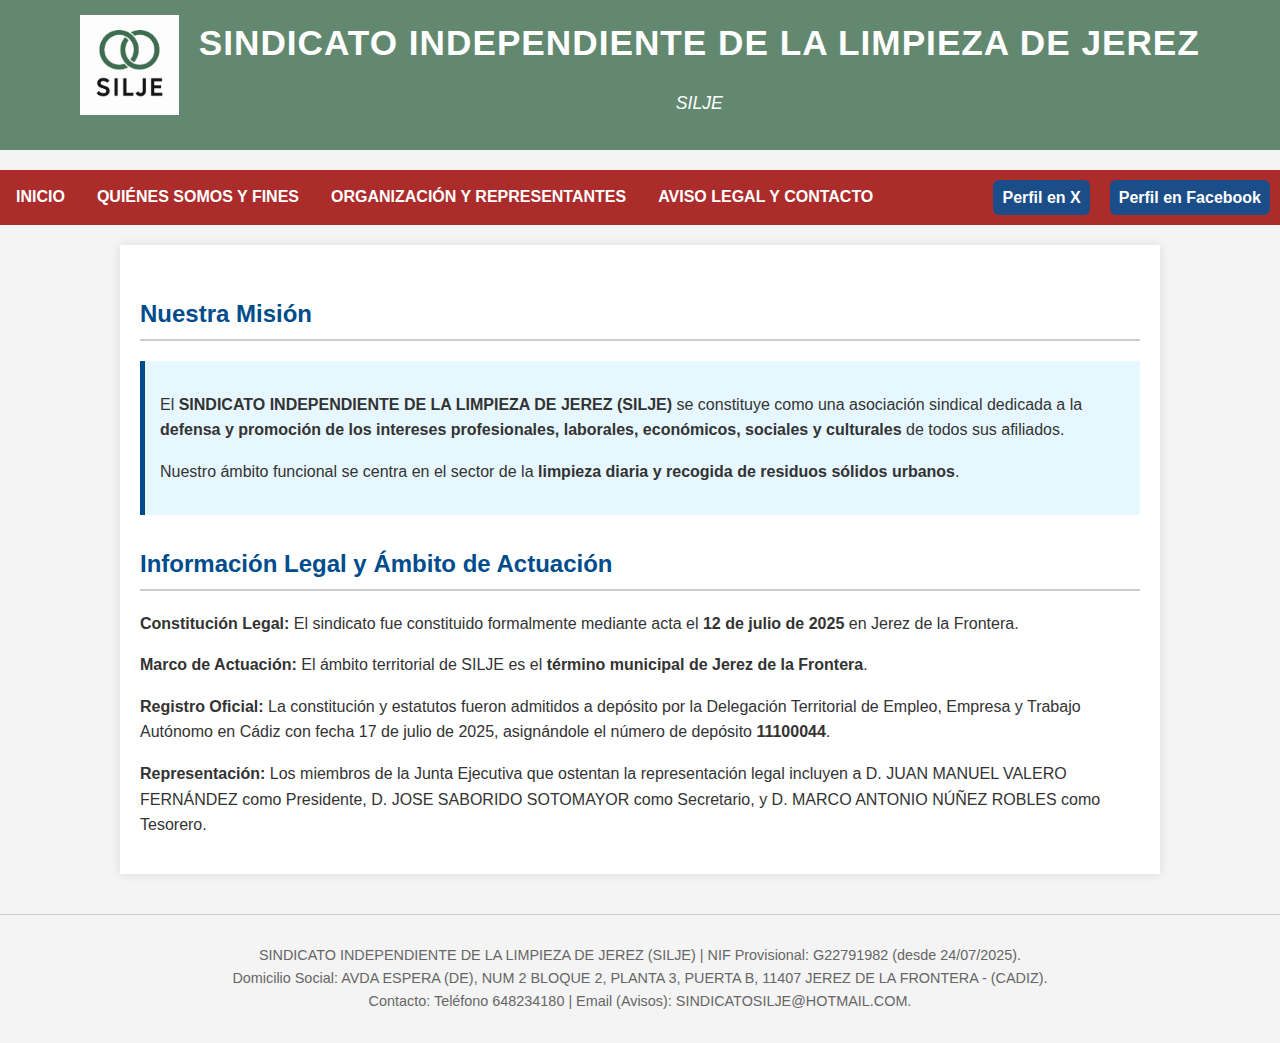
<file: index.html>
<!DOCTYPE html>
<html lang="es">
<head>
    <meta charset="UTF-8">
    <meta name="viewport" content="width=device-width, initial-scale=1.0">
    <title>SILJE | Sindicato Independiente de la Limpieza de Jerez</title>
    <link rel="stylesheet" href="css/styles.css">
</head>
<body>

    <header>
        <img src="IMG-20250809-WA0039.jpg" height="100">
        <div>
            <h1>SINDICATO INDEPENDIENTE DE LA LIMPIEZA DE JEREZ</h1>
            <p>SILJE</p>
        </div>
    </header>

    <nav>
        <a href="index.html">INICIO</a>
        <a href="quienes-somos.html">QUIÉNES SOMOS Y FINES</a>
        <a href="organizacion.html">ORGANIZACIÓN Y REPRESENTANTES</a>
        <a href="aviso-legal.html">AVISO LEGAL Y CONTACTO</a>
        <div style="float: right;" class="social-links">
            <a href="https://x.com/SILJE2020494779" target="_blank">Perfil en X</a>
            <a href="https://www.facebook.com/profile.php?id=61579597460073" target="_blank">Perfil en Facebook</a>
        </div>
    </nav>

    <div class="container">

        <h2 class="section-title">Nuestra Misión</h2>

        <div class="highlight">
            <p>
                El <strong>SINDICATO INDEPENDIENTE DE LA LIMPIEZA DE JEREZ (SILJE)</strong> se constituye como una asociación sindical dedicada a la <strong>defensa y promoción de los intereses profesionales, laborales, económicos, sociales y culturales</strong> de todos sus afiliados.
            </p>
            <p>
                Nuestro ámbito funcional se centra en el sector de la <strong>limpieza diaria y recogida de residuos sólidos urbanos</strong>.
            </p>
        </div>

        <h2 class="section-title">Información Legal y Ámbito de Actuación</h2>

        <p>
            <strong>Constitución Legal:</strong> El sindicato fue constituido formalmente mediante acta el <strong>12 de julio de 2025</strong> en Jerez de la Frontera.
        </p>
        <p>
            <strong>Marco de Actuación:</strong> El ámbito territorial de SILJE es el <strong>término municipal de Jerez de la Frontera</strong>.
        </p>
        <p>
            <strong>Registro Oficial:</strong> La constitución y estatutos fueron admitidos a depósito por la Delegación Territorial de Empleo, Empresa y Trabajo Autónomo en Cádiz con fecha 17 de julio de 2025, asignándole el número de depósito <strong>11100044</strong>.
        </p>
        <p>
            <strong>Representación:</strong> Los miembros de la Junta Ejecutiva que ostentan la representación legal incluyen a D. JUAN MANUEL VALERO FERNÁNDEZ como Presidente, D. JOSE SABORIDO SOTOMAYOR como Secretario, y D. MARCO ANTONIO NÚÑEZ ROBLES como Tesorero.
        </p>

    </div>

    <footer>
        <p>
            SINDICATO INDEPENDIENTE DE LA LIMPIEZA DE JEREZ (SILJE) | NIF Provisional: G22791982 (desde 24/07/2025).<br>
            Domicilio Social: AVDA ESPERA (DE), NUM 2 BLOQUE 2, PLANTA 3, PUERTA B, 11407 JEREZ DE LA FRONTERA - (CADIZ).<br>
            Contacto: Teléfono 648234180 | Email (Avisos): SINDICATOSILJE@HOTMAIL.COM.
        </p>
    </footer>

</body>
</html>
</file>
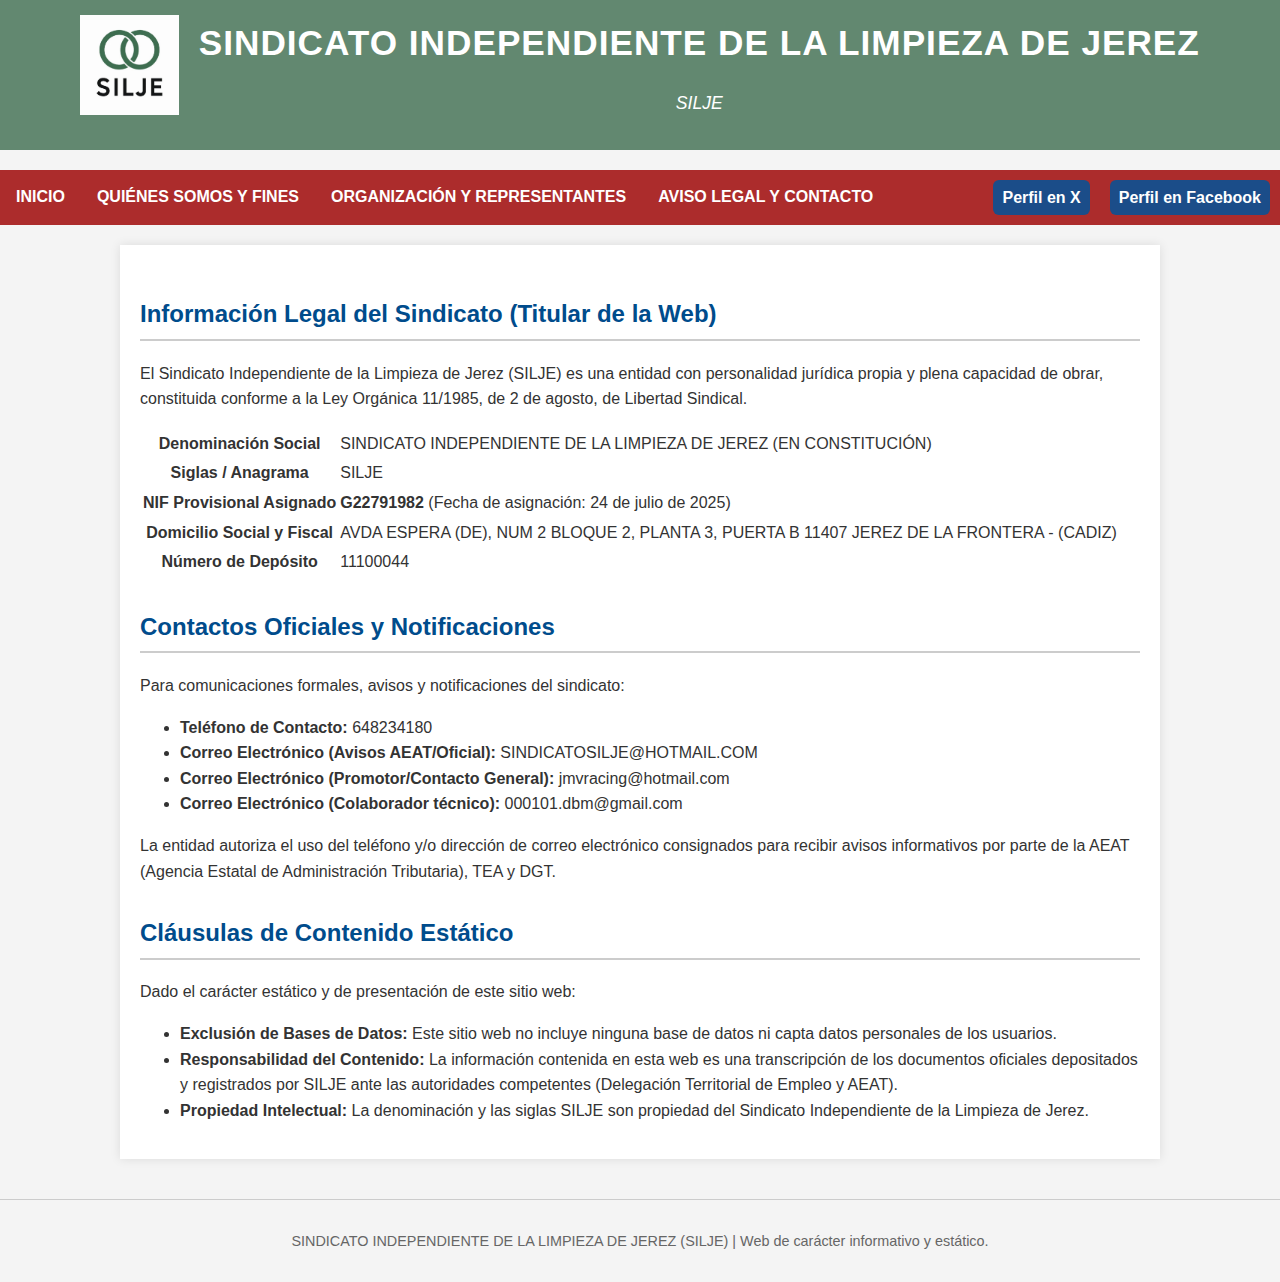
<file: aviso-legal.html>
<!DOCTYPE html>
<html lang="es">
<head>
    <meta charset="UTF-8">
    <meta name="viewport" content="width=device-width, initial-scale=1.0">
    <title>SILJE | Aviso Legal y Contacto</title>
    <link rel="stylesheet" href="css/styles.css">
</head>
<body>

    <header>
        <img src="IMG-20250809-WA0039.jpg" height="100">
        <div>
            <h1>SINDICATO INDEPENDIENTE DE LA LIMPIEZA DE JEREZ</h1>
            <p>SILJE</p>
        </div>
    </header>

    <nav>
        <a href="index.html">INICIO</a>
        <a href="quienes-somos.html">QUIÉNES SOMOS Y FINES</a>
        <a href="organizacion.html">ORGANIZACIÓN Y REPRESENTANTES</a>
        <a href="aviso-legal.html">AVISO LEGAL Y CONTACTO</a>
        <div style="float: right;" class="social-links">
            <a href="https://x.com/SILJE2020494779" target="_blank">Perfil en X</a>
            <a href="https://www.facebook.com/profile.php?id=61579597460073" target="_blank">Perfil en Facebook</a>
        </div>
    </nav>

    <div class="container">

        <h2 class="section-title">Información Legal del Sindicato (Titular de la Web)</h2>
        <p>El Sindicato Independiente de la Limpieza de Jerez (SILJE) es una entidad con personalidad jurídica propia y plena capacidad de obrar, constituida conforme a la Ley Orgánica 11/1985, de 2 de agosto, de Libertad Sindical.</p>

        <table class="data-table">
            <tr>
                <th>Denominación Social</th>
                <td>SINDICATO INDEPENDIENTE DE LA LIMPIEZA DE JEREZ (EN CONSTITUCIÓN)</td>
            </tr>
            <tr>
                <th>Siglas / Anagrama</th>
                <td>SILJE </td>
            </tr>
            <tr>
                <th>NIF Provisional Asignado</th>
                <td><strong>G22791982</strong> (Fecha de asignación: 24 de julio de 2025)</td>
            </tr>
            <tr>
                <th>Domicilio Social y Fiscal</th>
                <td>AVDA ESPERA (DE), NUM 2 BLOQUE 2, PLANTA 3, PUERTA B 11407 JEREZ DE LA FRONTERA - (CADIZ)</td>
            </tr>
            <tr>
                <th>Número de Depósito</th>
                <td>11100044 </td>
            </tr>
        </table>

        <h2 class="section-title">Contactos Oficiales y Notificaciones</h2>
        
        <p>Para comunicaciones formales, avisos y notificaciones del sindicato:</p>
        <ul class="executive-list">
            <li><strong>Teléfono de Contacto:</strong> 648234180</li>
            <li><strong>Correo Electrónico (Avisos AEAT/Oficial):</strong> SINDICATOSILJE@HOTMAIL.COM</li>
            <li><strong>Correo Electrónico (Promotor/Contacto General):</strong> jmvracing@hotmail.com</li>
            <li><strong>Correo Electrónico (Colaborador técnico):</strong> 000101.dbm@gmail.com</li>
        </ul>
        <p>La entidad autoriza el uso del teléfono y/o dirección de correo electrónico consignados para recibir avisos informativos por parte de la AEAT (Agencia Estatal de Administración Tributaria), TEA y DGT.</p>

        <h2 class="section-title">Cláusulas de Contenido Estático</h2>
        
        <p>Dado el carácter estático y de presentación de este sitio web:</p>
        <ul>
            <li><strong>Exclusión de Bases de Datos:</strong> Este sitio web no incluye ninguna base de datos ni capta datos personales de los usuarios.</li>
            <li><strong>Responsabilidad del Contenido:</strong> La información contenida en esta web es una transcripción de los documentos oficiales depositados y registrados por SILJE ante las autoridades competentes (Delegación Territorial de Empleo y AEAT).</li>
            <li><strong>Propiedad Intelectual:</strong> La denominación y las siglas SILJE son propiedad del Sindicato Independiente de la Limpieza de Jerez.</li>
        </ul>

    </div>

    <footer>
        <p>
            SINDICATO INDEPENDIENTE DE LA LIMPIEZA DE JEREZ (SILJE) | Web de carácter informativo y estático.
        </p>
    </footer>

</body>
</html>
</file>
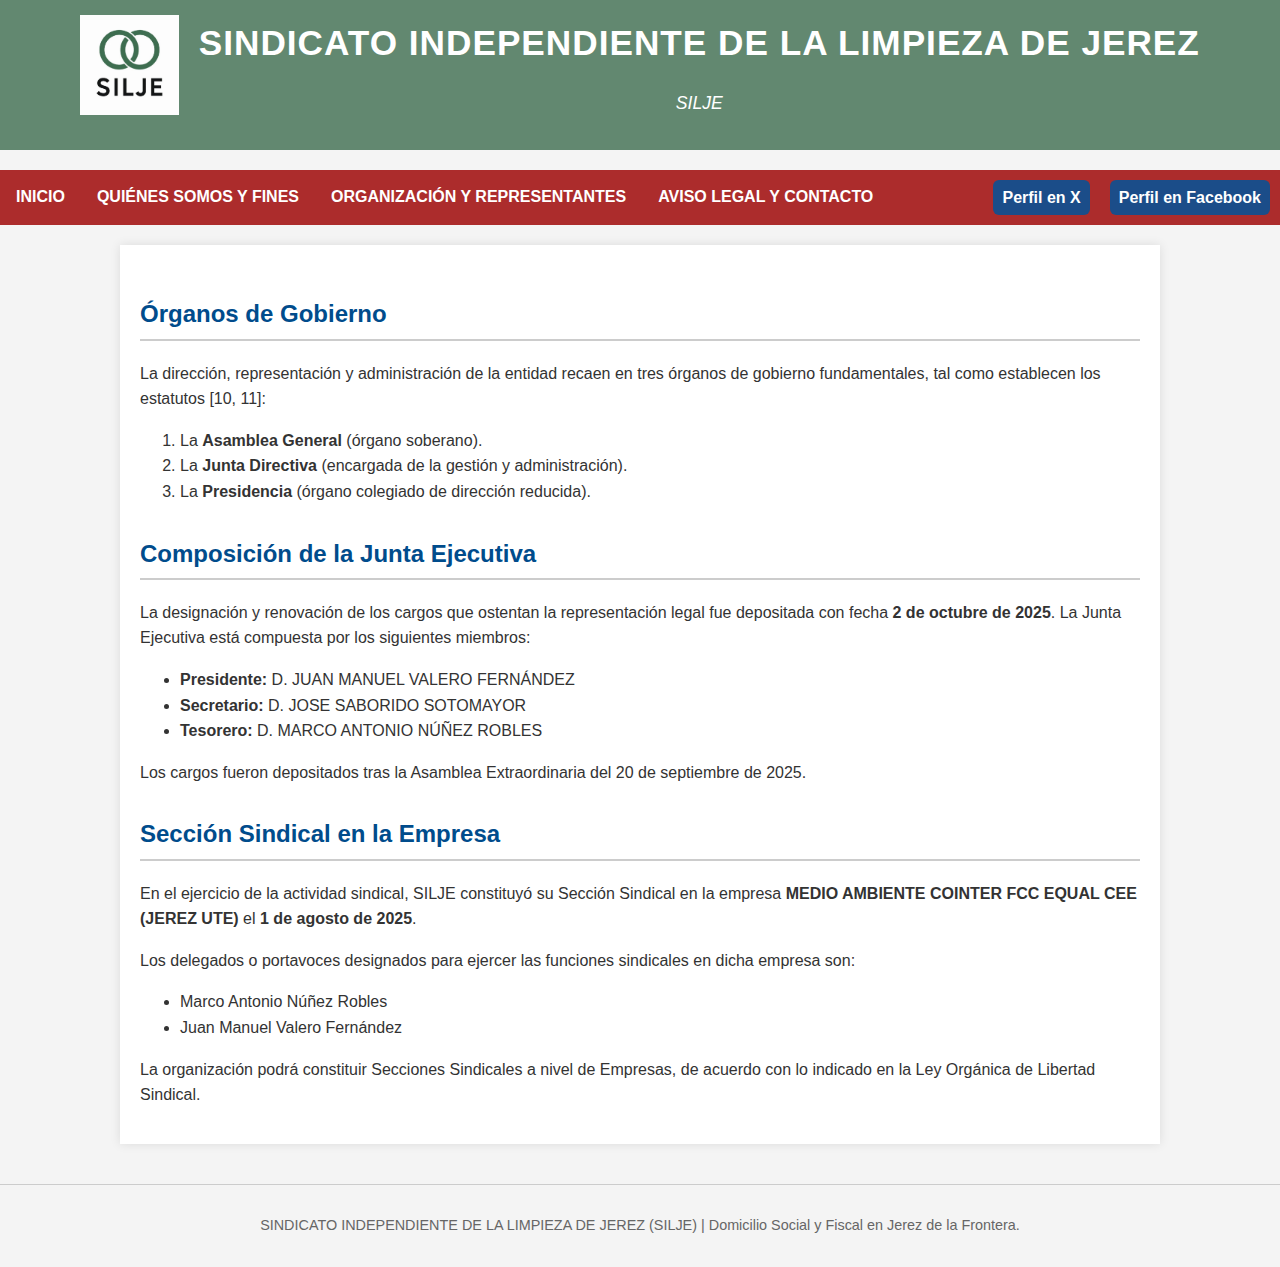
<file: organizacion.html>
<!DOCTYPE html>
<html lang="es">
<head>
    <meta charset="UTF-8">
    <meta name="viewport" content="width=device-width, initial-scale=1.0">
    <title>SILJE | Organización y Representantes</title>
    <link rel="stylesheet" href="css/styles.css">
</head>
<body>

    <header>
        <img src="IMG-20250809-WA0039.jpg" height="100">
        <div>
            <h1>SINDICATO INDEPENDIENTE DE LA LIMPIEZA DE JEREZ</h1>
            <p>SILJE</p>
        </div>
    </header>

    <nav>
        <a href="index.html">INICIO</a>
        <a href="quienes-somos.html">QUIÉNES SOMOS Y FINES</a>
        <a href="organizacion.html">ORGANIZACIÓN Y REPRESENTANTES</a>
        <a href="aviso-legal.html">AVISO LEGAL Y CONTACTO</a>
        <div style="float: right;" class="social-links">
            <a href="https://x.com/SILJE2020494779" target="_blank">Perfil en X</a>
            <a href="https://www.facebook.com/profile.php?id=61579597460073" target="_blank">Perfil en Facebook</a>
        </div>
    </nav>

    <div class="container">

        <h2 class="section-title">Órganos de Gobierno</h2>

        <p>La dirección, representación y administración de la entidad recaen en tres órganos de gobierno fundamentales, tal como establecen los estatutos [10, 11]:</p>
        <ol>
            <li>La <strong>Asamblea General</strong> (órgano soberano).</li>
            <li>La <strong>Junta Directiva</strong> (encargada de la gestión y administración).</li>
            <li>La <strong>Presidencia</strong> (órgano colegiado de dirección reducida).</li>
        </ol>

        <h2 class="section-title">Composición de la Junta Ejecutiva</h2>

        <p>La designación y renovación de los cargos que ostentan la representación legal fue depositada con fecha <strong>2 de octubre de 2025</strong>. La Junta Ejecutiva está compuesta por los siguientes miembros:</p>
        
        <ul class="executive-list">
            <li><strong>Presidente:</strong> D. JUAN MANUEL VALERO FERNÁNDEZ</li>
            <li><strong>Secretario:</strong> D. JOSE SABORIDO SOTOMAYOR</li>
            <li><strong>Tesorero:</strong> D. MARCO ANTONIO NÚÑEZ ROBLES</li>
        </ul>
        <p class="small-text">Los cargos fueron depositados tras la Asamblea Extraordinaria del 20 de septiembre de 2025.</p>

        <h2 class="section-title">Sección Sindical en la Empresa</h2>

        <p>En el ejercicio de la actividad sindical, SILJE constituyó su Sección Sindical en la empresa <strong>MEDIO AMBIENTE COINTER FCC EQUAL CEE (JEREZ UTE)</strong> el <strong>1 de agosto de 2025</strong>.</p>
        <p>Los delegados o portavoces designados para ejercer las funciones sindicales en dicha empresa son:</p>
        <ul class="executive-list">
            <li>Marco Antonio Núñez Robles</li>
            <li>Juan Manuel Valero Fernández</li>
        </ul>
        <p>La organización podrá constituir Secciones Sindicales a nivel de Empresas, de acuerdo con lo indicado en la Ley Orgánica de Libertad Sindical.</p>

    </div>

    <footer>
        <p>
            SINDICATO INDEPENDIENTE DE LA LIMPIEZA DE JEREZ (SILJE) | Domicilio Social y Fiscal en Jerez de la Frontera.
        </p>
    </footer>

</body>
</html>
</file>
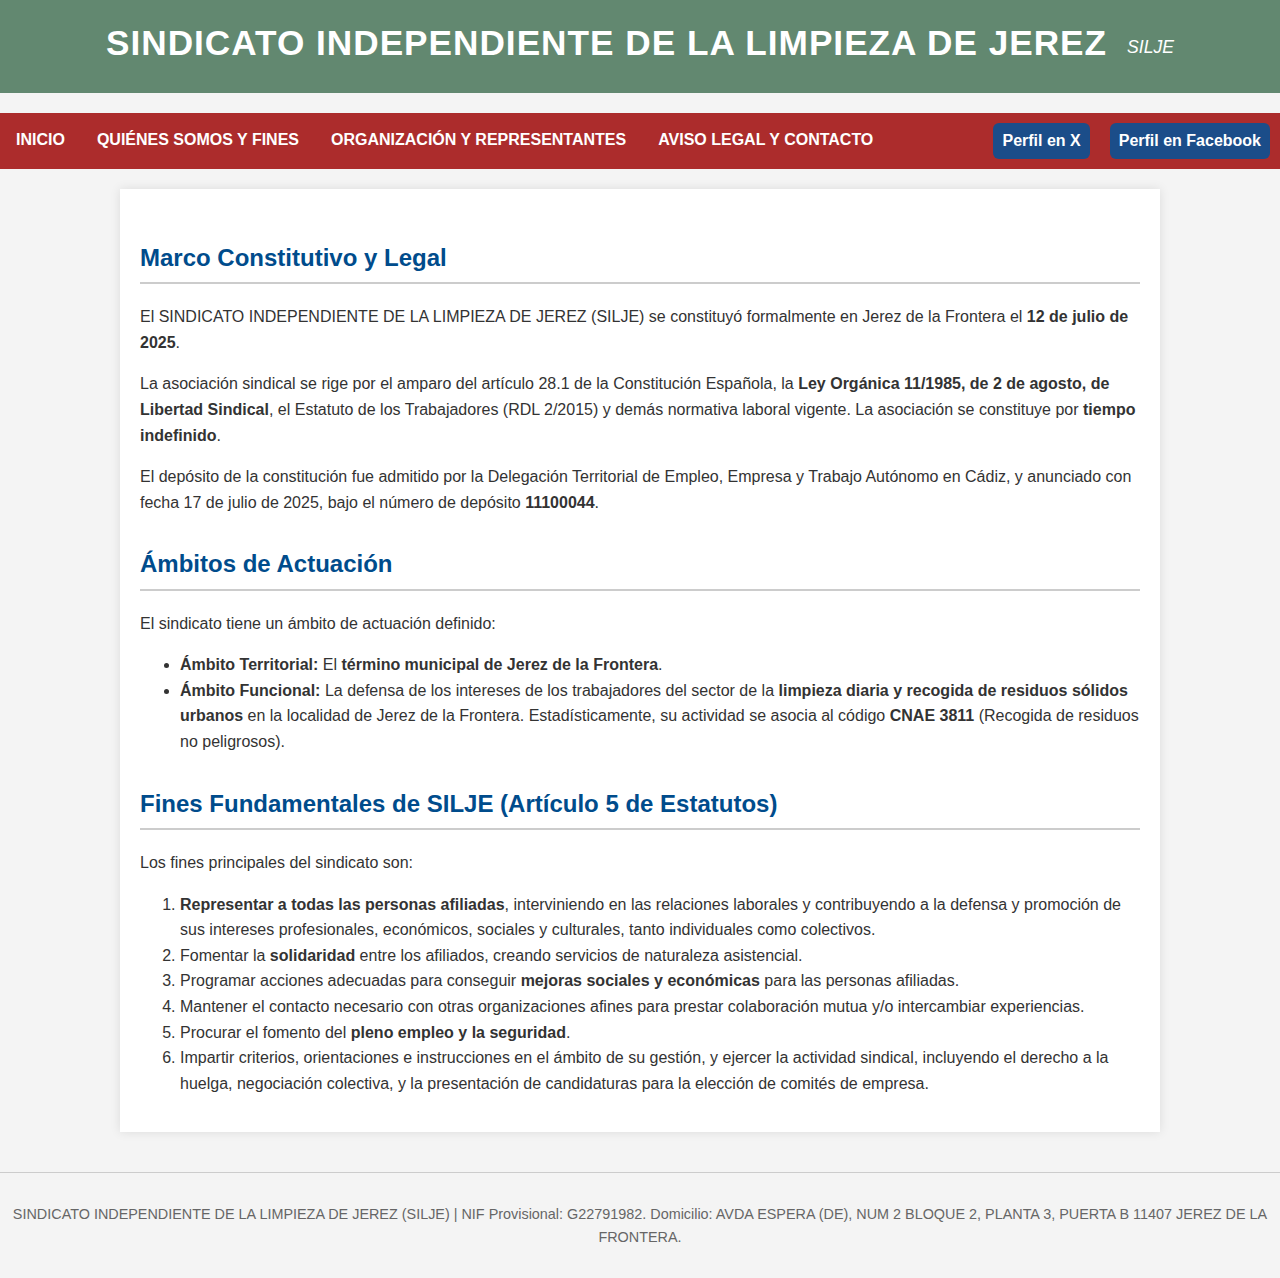
<file: quienes-somos.html>
<!DOCTYPE html>
<html lang="es">
<head>
    <meta charset="UTF-8">
    <meta name="viewport" content="width=device-width, initial-scale=1.0">
    <title>SILJE | Quiénes Somos y Fines</title>
    <link rel="stylesheet" href="css/styles.css">
</head>
<body>

    <header>
        <h1>SINDICATO INDEPENDIENTE DE LA LIMPIEZA DE JEREZ</h1>
        <p>SILJE</p>
    </header>

    <nav>
        <a href="index.html">INICIO</a>
        <a href="quienes-somos.html">QUIÉNES SOMOS Y FINES</a>
        <a href="organizacion.html">ORGANIZACIÓN Y REPRESENTANTES</a>
        <a href="aviso-legal.html">AVISO LEGAL Y CONTACTO</a>
        <div style="float: right;" class="social-links">
            <a href="https://x.com/SILJE2020494779" target="_blank">Perfil en X</a>
            <a href="https://www.facebook.com/profile.php?id=61579597460073" target="_blank">Perfil en Facebook</a>
        </div>
    </nav>

    <div class="container">

        <h2 class="section-title">Marco Constitutivo y Legal</h2>

        <p>El SINDICATO INDEPENDIENTE DE LA LIMPIEZA DE JEREZ (SILJE) se constituyó formalmente en Jerez de la Frontera el <strong>12 de julio de 2025</strong>.</p>
        <p>La asociación sindical se rige por el amparo del artículo 28.1 de la Constitución Española, la <strong>Ley Orgánica 11/1985, de 2 de agosto, de Libertad Sindical</strong>, el Estatuto de los Trabajadores (RDL 2/2015) y demás normativa laboral vigente. La asociación se constituye por <strong>tiempo indefinido</strong>.</p>
        <p>El depósito de la constitución fue admitido por la Delegación Territorial de Empleo, Empresa y Trabajo Autónomo en Cádiz, y anunciado con fecha 17 de julio de 2025, bajo el número de depósito <strong>11100044</strong>.</p>

        <h2 class="section-title">Ámbitos de Actuación</h2>

        <p>
            El sindicato tiene un ámbito de actuación definido:
            <ul>
                <li><strong>Ámbito Territorial:</strong> El <strong>término municipal de Jerez de la Frontera</strong>.</li>
                <li><strong>Ámbito Funcional:</strong> La defensa de los intereses de los trabajadores del sector de la <strong>limpieza diaria y recogida de residuos sólidos urbanos</strong> en la localidad de Jerez de la Frontera. Estadísticamente, su actividad se asocia al código <strong>CNAE 3811</strong> (Recogida de residuos no peligrosos).</li>
            </ul>
        </p>

        <h2 class="section-title">Fines Fundamentales de SILJE (Artículo 5 de Estatutos)</h2>

        <p>Los fines principales del sindicato son:</p>
        <ol>
            <li><strong>Representar a todas las personas afiliadas</strong>, interviniendo en las relaciones laborales y contribuyendo a la defensa y promoción de sus intereses profesionales, económicos, sociales y culturales, tanto individuales como colectivos.</li>
            <li>Fomentar la <strong>solidaridad</strong> entre los afiliados, creando servicios de naturaleza asistencial.</li>
            <li>Programar acciones adecuadas para conseguir <strong>mejoras sociales y económicas</strong> para las personas afiliadas.</li>
            <li>Mantener el contacto necesario con otras organizaciones afines para prestar colaboración mutua y/o intercambiar experiencias.</li>
            <li>Procurar el fomento del <strong>pleno empleo y la seguridad</strong>.</li>
            <li>Impartir criterios, orientaciones e instrucciones en el ámbito de su gestión, y ejercer la actividad sindical, incluyendo el derecho a la huelga, negociación colectiva, y la presentación de candidaturas para la elección de comités de empresa.</li>
        </ol>

    </div>

    <footer>
        <p>
            SINDICATO INDEPENDIENTE DE LA LIMPIEZA DE JEREZ (SILJE) | NIF Provisional: G22791982.
            Domicilio: AVDA ESPERA (DE), NUM 2 BLOQUE 2, PLANTA 3, PUERTA B 11407 JEREZ DE LA FRONTERA.
        </p>
    </footer>

</body>
</html>
</file>
<file: css/styles.css>
body {
            font-family: Arial, sans-serif;
            line-height: 1.6;
            margin: 0;
            padding: 0;
            background-color: #f4f4f4;
            color: #333;
        }
        .container {
            width: 90%;
            max-width: 1000px;
            margin: 20px auto;
            padding: 20px;
            background-color: #fff;
            box-shadow: 0 0 10px rgba(0, 0, 0, 0.1);
        }
        header {
            display:flex;
            gap: 20px;
            background-color: #628870; /* Color institucional sugerido */
            color: white;
            padding: 15px 0;
            text-align: center;
            margin-bottom: 20px;
            justify-content: center
        }
        header h1 {
            margin: 0;
            font-size: 2.2em;
            letter-spacing: 1px;
        }
        header p {
            font-size: 1.1em;
            font-style: italic;
        }
        nav {
            background: #ac2c2c;
            overflow: hidden;
            margin-bottom: 20px;
        }
        nav a {
            float: left;
            display: block;
            color: white;
            text-align: center;
            padding: 14px 16px;
            text-decoration: none;
            font-weight: bold;
        }
        nav a:hover {
            background-color: #57a0d3;
        }
        .section-title {
            color: #004c8c;
            border-bottom: 2px solid #ccc;
            padding-bottom: 5px;
            margin-top: 30px;
        }
        footer {
            margin-top: 40px;
            padding: 15px 0;
            text-align: center;
            font-size: 0.9em;
            border-top: 1px solid #ccc;
            color: #666;
        }
        .highlight {
            background-color: #e6f7ff;
            padding: 15px;
            border-left: 5px solid #004c8c;
            margin: 20px 0;
        }
        .social-links a {
            display: inline-block;
            margin: 10px;
            padding: 5px 9px;
            background: #1b4d89;
            color: white;
            text-decoration: none;
            border-radius: 6px;
            transition: background 0.3s ease;
        }
        .social-links a:hover {
            background: #163d6b;
        }
</file>
